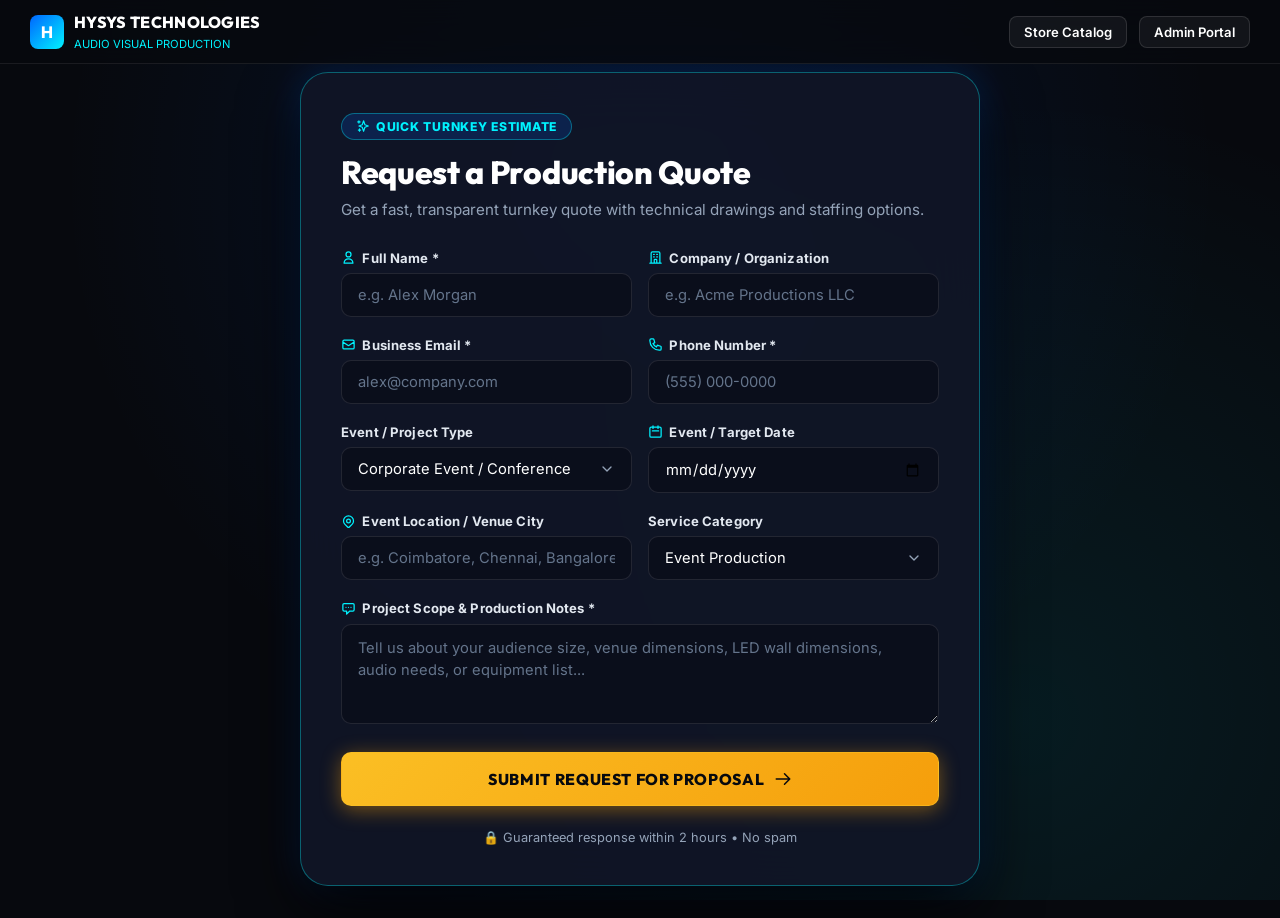
<file: HISYSApplication/wwwroot/contact.html>
<!DOCTYPE html>
<html lang="en">
<head>
  <meta charset="UTF-8">
  <meta name="viewport" content="width=device-width, initial-scale=1.0">
  <title>Request a Production Quote - HYSYS AV Technologies</title>
  
  <!-- Google Fonts -->
  <link rel="preconnect" href="https://fonts.googleapis.com">
  <link rel="preconnect" href="https://fonts.gstatic.com" crossorigin>
  <link href="https://fonts.googleapis.com/css2?family=Inter:wght@400;500;600;700&family=Outfit:wght@600;700;800;900&display=swap" rel="stylesheet">
  
  <style>
    :root {
      --bg-dark: #07090e;
      --card-bg: rgba(16, 22, 38, 0.95);
      --border-cyan: rgba(0, 242, 254, 0.35);
      --cyan: #00f2fe;
      --blue: #0066ff;
      --gold-btn: linear-gradient(135deg, #fbbf24 0%, #f59e0b 100%);
      --text-main: #ffffff;
      --text-muted: #94a3b8;
      --text-dim: #64748b;
      --radius-lg: 28px;
      --radius-sm: 10px;
      --radius-full: 9999px;
      --font-heading: 'Outfit', sans-serif;
      --font-body: 'Inter', sans-serif;
    }

    *, *::before, *::after {
      box-sizing: border-box;
      margin: 0;
      padding: 0;
    }

    body {
      background-color: var(--bg-dark);
      color: var(--text-main);
      font-family: var(--font-body);
      min-height: 100vh;
      display: flex;
      flex-direction: column;
      align-items: center;
      justify-content: center;
      padding: 2rem 1rem;
      background-image: 
        radial-gradient(circle at 50% 20%, rgba(0, 102, 255, 0.12) 0%, transparent 60%),
        radial-gradient(circle at 80% 80%, rgba(0, 242, 254, 0.08) 0%, transparent 50%);
      background-attachment: fixed;
    }

    /* Top Mini Navbar */
    .top-nav {
      position: fixed;
      top: 0;
      left: 0;
      right: 0;
      height: 64px;
      background: rgba(7, 9, 14, 0.8);
      backdrop-filter: blur(16px);
      border-bottom: 1px solid rgba(255, 255, 255, 0.08);
      display: flex;
      align-items: center;
      justify-content: space-between;
      padding: 0 30px;
      z-index: 100;
    }

    .brand {
      display: flex;
      align-items: center;
      gap: 10px;
      text-decoration: none;
      color: #fff;
    }

    .brand-logo-icon {
      width: 34px;
      height: 34px;
      border-radius: 8px;
      background: linear-gradient(135deg, #0066ff, #00f2fe);
      display: flex;
      align-items: center;
      justify-content: center;
      font-weight: 800;
      font-size: 1rem;
    }

    .brand-text h2 {
      font-family: var(--font-heading);
      font-size: 1rem;
      font-weight: 800;
      letter-spacing: 0.02em;
    }

    .brand-text span {
      font-size: 0.7rem;
      color: var(--cyan);
      text-transform: uppercase;
    }

    .nav-actions {
      display: flex;
      align-items: center;
      gap: 12px;
    }

    .btn-nav-outline {
      padding: 7px 14px;
      background: rgba(255, 255, 255, 0.05);
      border: 1px solid rgba(255, 255, 255, 0.12);
      border-radius: 8px;
      color: #fff;
      font-size: 0.82rem;
      font-weight: 600;
      text-decoration: none;
      transition: all 0.2s ease;
    }

    .btn-nav-outline:hover {
      background: rgba(0, 102, 255, 0.2);
      border-color: var(--cyan);
    }

    /* Modal / Form Container Card */
    .quote-modal-container {
      position: relative;
      width: 100%;
      max-width: 680px;
      background: var(--card-bg);
      backdrop-filter: blur(28px);
      -webkit-backdrop-filter: blur(28px);
      border-radius: var(--radius-lg);
      box-shadow: 0 25px 60px rgba(0, 0, 0, 0.85), 0 0 35px rgba(0, 102, 255, 0.25);
      border: 1px solid var(--border-cyan);
      padding: 2.5rem;
      margin-top: 40px;
      animation: fadeIn 0.4s ease-out;
    }

    .modal-header {
      margin-bottom: 1.75rem;
    }

    .badge {
      display: inline-flex;
      align-items: center;
      gap: 0.4rem;
      padding: 0.3rem 0.85rem;
      background: rgba(0, 102, 255, 0.18);
      border: 1px solid var(--border-cyan);
      color: var(--cyan);
      border-radius: var(--radius-full);
      font-size: 0.76rem;
      font-weight: 800;
      margin-bottom: 0.8rem;
      text-transform: uppercase;
      letter-spacing: 0.06em;
    }

    .modal-header h2 {
      font-family: var(--font-heading);
      font-size: 2rem;
      font-weight: 800;
      color: #ffffff;
      margin-bottom: 0.4rem;
      letter-spacing: -0.01em;
    }

    .modal-header p {
      font-size: 0.95rem;
      color: var(--text-muted);
      line-height: 1.5;
    }

    /* Form Layout */
    .quote-form {
      display: flex;
      flex-direction: column;
      gap: 1.25rem;
    }

    .form-grid {
      display: grid;
      grid-template-columns: 1fr 1fr;
      gap: 1rem;
    }

    .form-group {
      display: flex;
      flex-direction: column;
      gap: 0.45rem;
    }

    .form-group label {
      display: flex;
      align-items: center;
      gap: 0.4rem;
      font-size: 0.82rem;
      font-weight: 700;
      color: #e2e8f0;
      letter-spacing: 0.01em;
    }

    .form-group label svg {
      color: var(--cyan);
    }

    .form-group input,
    .form-group select,
    .form-group textarea {
      width: 100%;
      padding: 0.75rem 1rem;
      background: rgba(10, 14, 26, 0.85);
      border: 1px solid rgba(255, 255, 255, 0.1);
      border-radius: var(--radius-sm);
      color: #ffffff;
      font-family: var(--font-body);
      font-size: 0.92rem;
      transition: all 0.2s ease;
    }

    .form-group input::placeholder,
    .form-group textarea::placeholder {
      color: var(--text-dim);
    }

    .form-group input:focus,
    .form-group select:focus,
    .form-group textarea:focus {
      outline: none;
      border-color: var(--cyan);
      background: rgba(10, 14, 26, 0.98);
      box-shadow: 0 0 0 3px rgba(0, 242, 254, 0.2);
    }

    .form-group select {
      cursor: pointer;
      appearance: none;
      background-image: url("data:image/svg+xml,%3Csvg xmlns='http://www.w3.org/2000/svg' width='16' height='16' viewBox='0 0 24 24' fill='none' stroke='%2394a3b8' stroke-width='2' stroke-linecap='round' stroke-linejoin='round'%3E%3Cpolyline points='6 9 12 15 18 9'%3E%3C/polyline%3E%3C/svg%3E");
      background-repeat: no-repeat;
      background-position: right 1rem center;
      padding-right: 2.5rem;
    }

    .form-group textarea {
      resize: vertical;
      min-height: 100px;
      line-height: 1.5;
    }

    /* Submit Button (Gold) */
    .submit-quote-btn {
      width: 100%;
      padding: 1rem 1.75rem;
      background: var(--gold-btn);
      border: 1px solid rgba(251, 191, 36, 0.6);
      border-radius: var(--radius-sm);
      color: #07090e;
      font-family: var(--font-heading);
      font-size: 0.98rem;
      font-weight: 800;
      text-transform: uppercase;
      letter-spacing: 0.04em;
      cursor: pointer;
      display: flex;
      align-items: center;
      justify-content: center;
      gap: 0.6rem;
      box-shadow: 0 4px 20px rgba(245, 158, 11, 0.45);
      transition: all 0.2s ease;
      margin-top: 0.5rem;
    }

    .submit-quote-btn:hover {
      transform: translateY(-2px);
      box-shadow: 0 6px 28px rgba(245, 158, 11, 0.65);
      filter: brightness(1.05);
    }

    .submit-quote-btn:active {
      transform: translateY(0);
    }

    .submit-quote-btn:disabled {
      opacity: 0.65;
      cursor: not-allowed;
      transform: none;
    }

    /* Footer Trust */
    .modal-footer-trust {
      display: flex;
      align-items: center;
      justify-content: center;
      gap: 0.5rem;
      font-size: 0.8rem;
      color: var(--text-muted);
      margin-top: 0.25rem;
    }

    /* Success Alert View */
    .success-panel {
      display: none;
      text-align: center;
      padding: 2.5rem 1rem;
      animation: fadeIn 0.4s ease;
    }

    .success-icon-wrap {
      width: 72px;
      height: 72px;
      border-radius: 50%;
      background: rgba(16, 185, 129, 0.15);
      border: 2px solid rgba(16, 185, 129, 0.4);
      display: inline-flex;
      align-items: center;
      justify-content: center;
      color: #34d399;
      margin-bottom: 1.25rem;
      box-shadow: 0 0 25px rgba(16, 185, 129, 0.35);
    }

    .success-panel h3 {
      font-family: var(--font-heading);
      font-size: 1.7rem;
      font-weight: 800;
      color: #fff;
      margin-bottom: 0.5rem;
    }

    .success-panel p {
      color: var(--text-muted);
      font-size: 0.95rem;
      max-width: 480px;
      margin: 0 auto 1.5rem;
      line-height: 1.6;
    }

    @keyframes fadeIn {
      from { opacity: 0; transform: translateY(10px); }
      to { opacity: 1; transform: translateY(0); }
    }

    @media (max-width: 640px) {
      .quote-modal-container {
        padding: 1.75rem 1.25rem;
      }
      .form-grid {
        grid-template-columns: 1fr;
      }
    }
  </style>
</head>
<body>

  <!-- Header Bar -->
  <nav class="top-nav">
    <a href="/" class="brand">
      <div class="brand-logo-icon">H</div>
      <div class="brand-text">
        <h2>HYSYS TECHNOLOGIES</h2>
        <span>audio visual production</span>
      </div>
    </a>
    <div class="nav-actions">
      <a href="/store.html" class="btn-nav-outline">Store Catalog</a>
      <a href="/" class="btn-nav-outline">Admin Portal</a>
    </div>
  </nav>

  <!-- Main Quote Card (Matching React UI) -->
  <div class="quote-modal-container">
    
    <!-- Success Confirmation -->
    <div id="successPanel" class="success-panel">
      <div class="success-icon-wrap">
        <svg width="36" height="36" fill="none" stroke="currentColor" viewBox="0 0 24 24"><path stroke-linecap="round" stroke-linejoin="round" stroke-width="2.5" d="M5 13l4 4L19 7"/></svg>
      </div>
      <h3>Proposal Request Received!</h3>
      <p id="successMsg">Our senior AV technical director has received your specifications and will deliver an engineered layout and quote within 2 hours.</p>
      <button type="button" class="btn-nav-outline" onclick="resetForm()" style="padding: 10px 24px; font-size: 0.9rem;">
        Submit Another Request
      </button>
    </div>

    <!-- Active Quote Form -->
    <div id="formPanel">
      <div class="modal-header">
        <div class="badge">
          <svg width="14" height="14" fill="none" stroke="currentColor" viewBox="0 0 24 24"><path stroke-linecap="round" stroke-linejoin="round" stroke-width="2" d="M5 3v4M3 5h4M6 17v4m-2-2h4m5-16l2.286 6.857L21 12l-5.714 2.143L13 21l-2.286-6.857L5 12l5.714-2.143L13 3z"/></svg>
          <span>QUICK TURNKEY ESTIMATE</span>
        </div>
        <h2>Request a Production Quote</h2>
        <p>Get a fast, transparent turnkey quote with technical drawings and staffing options.</p>
      </div>

      <form id="quoteForm" class="quote-form">
        <!-- Row 1: Name & Company -->
        <div class="form-grid">
          <div class="form-group">
            <label for="fullName">
              <svg width="15" height="15" fill="none" stroke="currentColor" viewBox="0 0 24 24"><path stroke-linecap="round" stroke-linejoin="round" stroke-width="2" d="M16 7a4 4 0 11-8 0 4 4 0 018 0zM12 14a7 7 0 00-7 7h14a7 7 0 00-7-7z"/></svg>
              <span>Full Name *</span>
            </label>
            <input type="text" id="fullName" name="name" placeholder="e.g. Alex Morgan" required>
          </div>

          <div class="form-group">
            <label for="company">
              <svg width="15" height="15" fill="none" stroke="currentColor" viewBox="0 0 24 24"><path stroke-linecap="round" stroke-linejoin="round" stroke-width="2" d="M19 21V5a2 2 0 00-2-2H7a2 2 0 00-2 2v16m14 0h2m-2 0h-5m-9 0H3m2 0h5M9 7h1m-1 4h1m4-4h1m-1 4h1m-5 10v-5a1 1 0 011-1h2a1 1 0 011 1v5m-4 0h4"/></svg>
              <span>Company / Organization</span>
            </label>
            <input type="text" id="company" name="company" placeholder="e.g. Acme Productions LLC">
          </div>
        </div>

        <!-- Row 2: Email & Phone -->
        <div class="form-grid">
          <div class="form-group">
            <label for="email">
              <svg width="15" height="15" fill="none" stroke="currentColor" viewBox="0 0 24 24"><path stroke-linecap="round" stroke-linejoin="round" stroke-width="2" d="M3 8l7.89 5.26a2 2 0 002.22 0L21 8M5 19h14a2 2 0 002-2V7a2 2 0 00-2-2H5a2 2 0 00-2 2v10a2 2 0 002 2z"/></svg>
              <span>Business Email *</span>
            </label>
            <input type="email" id="email" name="email" placeholder="alex@company.com" required>
          </div>

          <div class="form-group">
            <label for="phone">
              <svg width="15" height="15" fill="none" stroke="currentColor" viewBox="0 0 24 24"><path stroke-linecap="round" stroke-linejoin="round" stroke-width="2" d="M3 5a2 2 0 012-2h3.28a1 1 0 01.948.684l1.498 4.493a1 1 0 01-.502 1.21l-2.257 1.13a11.042 11.042 0 005.516 5.516l1.13-2.257a1 1 0 011.21-.502l4.493 1.498a1 1 0 01.684.949V19a2 2 0 01-2 2h-1C9.716 21 3 14.284 3 6V5z"/></svg>
              <span>Phone Number *</span>
            </label>
            <input type="tel" id="phone" name="phone" placeholder="(555) 000-0000" required>
          </div>
        </div>

        <!-- Row 3: Event Type & Target Date -->
        <div class="form-grid">
          <div class="form-group">
            <label for="eventType">Event / Project Type</label>
            <select id="eventType" name="eventType">
              <option value="Corporate Event / Conference">Corporate Event / Conference</option>
              <option value="Concert & Live Touring">Concert & Live Touring</option>
              <option value="Worship Center Integration">Worship Center Integration</option>
              <option value="Trade Show & Expo Booth">Trade Show & Expo Booth</option>
              <option value="Permanent Commercial Installation">Permanent Commercial Installation</option>
              <option value="Equipment Purchase & Sales">Equipment Purchase & Sales</option>
            </select>
          </div>

          <div class="form-group">
            <label for="eventDate">
              <svg width="15" height="15" fill="none" stroke="currentColor" viewBox="0 0 24 24"><path stroke-linecap="round" stroke-linejoin="round" stroke-width="2" d="M8 7V3m8 4V3m-9 8h10M5 21h14a2 2 0 002-2V7a2 2 0 00-2-2H5a2 2 0 00-2 2v12a2 2 0 002 2z"/></svg>
              <span>Event / Target Date</span>
            </label>
            <input type="date" id="eventDate" name="eventDate">
          </div>
        </div>

        <!-- Row 4: Location & Category -->
        <div class="form-grid">
          <div class="form-group">
            <label for="location">
              <svg width="15" height="15" fill="none" stroke="currentColor" viewBox="0 0 24 24"><path stroke-linecap="round" stroke-linejoin="round" stroke-width="2" d="M17.657 16.657L13.414 20.9a1.998 1.998 0 01-2.827 0l-4.244-4.243a8 8 0 1111.314 0z"/><path stroke-linecap="round" stroke-linejoin="round" stroke-width="2" d="M15 11a3 3 0 11-6 0 3 3 0 016 0z"/></svg>
              <span>Event Location / Venue City</span>
            </label>
            <input type="text" id="location" name="location" placeholder="e.g. Coimbatore, Chennai, Bangalore">
          </div>

          <div class="form-group">
            <label for="serviceCategory">Service Category</label>
            <select id="serviceCategory" name="serviceCategory">
              <option value="Event Production">Event Production</option>
              <option value="LED Video Wall Rental">LED Video Wall Rental</option>
              <option value="Concert Audio & Sound">Concert Audio & Sound</option>
              <option value="Stage Lighting & Lasers">Stage Lighting & Lasers</option>
              <option value="Permanent AV Installation">Permanent AV Installation</option>
              <option value="Equipment Sales">Equipment Sales</option>
            </select>
          </div>
        </div>

        <!-- Row 5: Project Scope -->
        <div class="form-group">
          <label for="message">
            <svg width="15" height="15" fill="none" stroke="currentColor" viewBox="0 0 24 24"><path stroke-linecap="round" stroke-linejoin="round" stroke-width="2" d="M8 10h.01M12 10h.01M16 10h.01M9 16H5a2 2 0 01-2-2V6a2 2 0 012-2h14a2 2 0 012 2v8a2 2 0 01-2 2h-5l-5 5v-5z"/></svg>
            <span>Project Scope & Production Notes *</span>
          </label>
          <textarea id="message" name="message" placeholder="Tell us about your audience size, venue dimensions, LED wall dimensions, audio needs, or equipment list..." required></textarea>
        </div>

        <!-- Big Gold CTA Button -->
        <button type="submit" id="submitBtn" class="submit-quote-btn">
          <span>SUBMIT REQUEST FOR PROPOSAL</span>
          <svg width="18" height="18" fill="none" stroke="currentColor" viewBox="0 0 24 24"><path stroke-linecap="round" stroke-linejoin="round" stroke-width="2" d="M14 5l7 7m0 0l-7 7m7-7H3"/></svg>
        </button>

        <!-- Footer Note -->
        <div class="modal-footer-trust">
          <span>🔒 Guaranteed response within 2 hours • No spam</span>
        </div>
      </form>
    </div>

  </div>

  <script>
    const form = document.getElementById('quoteForm');
    const formPanel = document.getElementById('formPanel');
    const successPanel = document.getElementById('successPanel');
    const successMsg = document.getElementById('successMsg');
    const submitBtn = document.getElementById('submitBtn');

    // Auto-fill subject if param passed in URL
    const params = new URLSearchParams(window.location.search);
    const subjectParam = params.get('subject');
    if (subjectParam) {
      document.getElementById('message').value = 'I am requesting a quote regarding: ' + subjectParam + '\n\n';
    }

    form.addEventListener('submit', async (e) => {
      e.preventDefault();
      
      const payload = {
        name: document.getElementById('fullName').value.trim(),
        email: document.getElementById('email').value.trim(),
        phone: document.getElementById('phone').value.trim() || null,
        subject: `Quote: ${document.getElementById('eventType').value} (${document.getElementById('serviceCategory').value})`,
        message: `Company: ${document.getElementById('company').value.trim() || 'N/A'}\nEvent Date: ${document.getElementById('eventDate').value || 'Flexible'}\nLocation: ${document.getElementById('location').value.trim() || 'N/A'}\nService: ${document.getElementById('serviceCategory').value}\n\nProject Scope & Notes:\n${document.getElementById('message').value.trim()}`
      };

      try {
        submitBtn.disabled = true;
        submitBtn.innerHTML = '<span>Processing Request...</span>';

        const res = await fetch('/api/contact', {
          method: 'POST',
          headers: { 'Content-Type': 'application/json' },
          body: JSON.stringify(payload)
        });

        const data = await res.json();
        if (!res.ok) throw new Error(data.message || 'Failed to submit quote request.');

        formPanel.style.display = 'none';
        successPanel.style.display = 'block';
        successMsg.innerText = `Your request #${data.id} has been recorded into our system. Our engineering team will review it immediately.`;
      } catch (err) {
        alert('Error submitting request: ' + err.message);
      } finally {
        submitBtn.disabled = false;
        submitBtn.innerHTML = '<span>SUBMIT REQUEST FOR PROPOSAL</span> <svg width="18" height="18" fill="none" stroke="currentColor" viewBox="0 0 24 24"><path stroke-linecap="round" stroke-linejoin="round" stroke-width="2" d="M14 5l7 7m0 0l-7 7m7-7H3"/></svg>';
      }
    });

    function resetForm() {
      form.reset();
      successPanel.style.display = 'none';
      formPanel.style.display = 'block';
    }
  </script>
</body>
</html>
</file>
